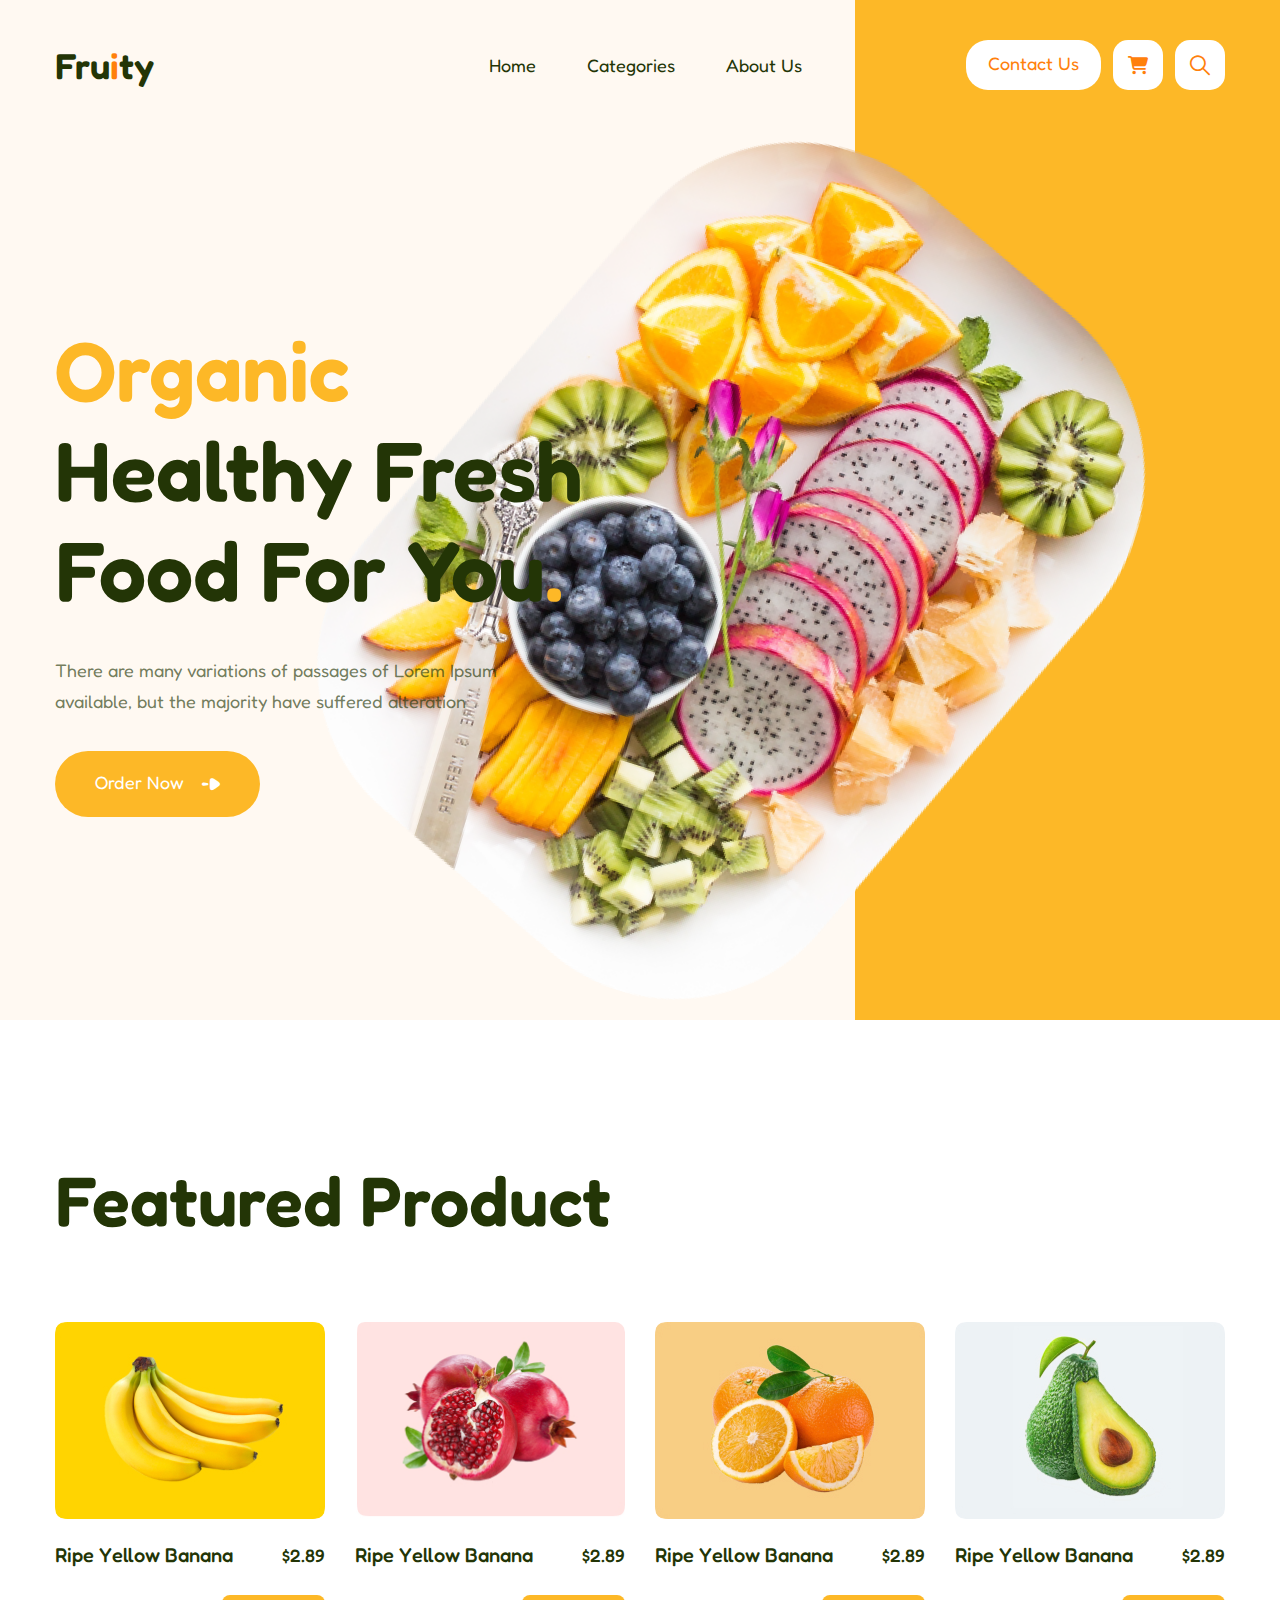
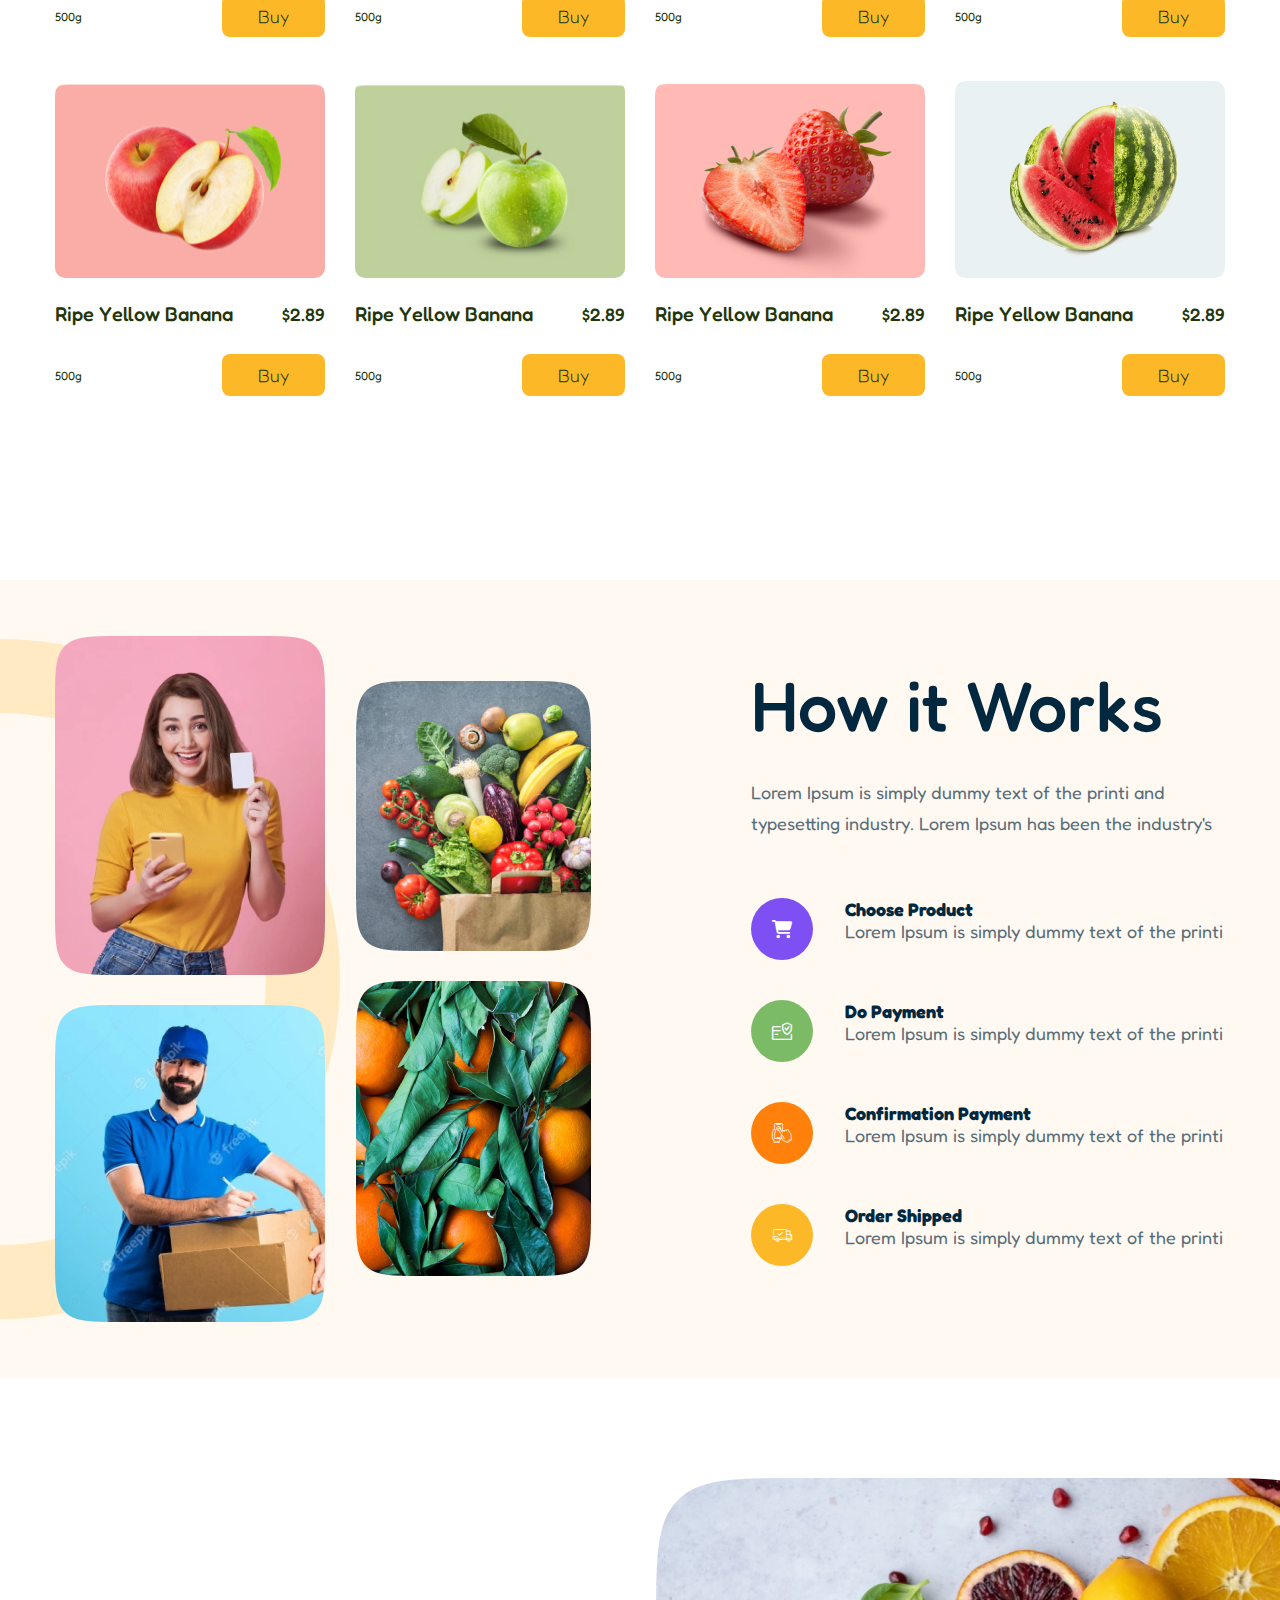
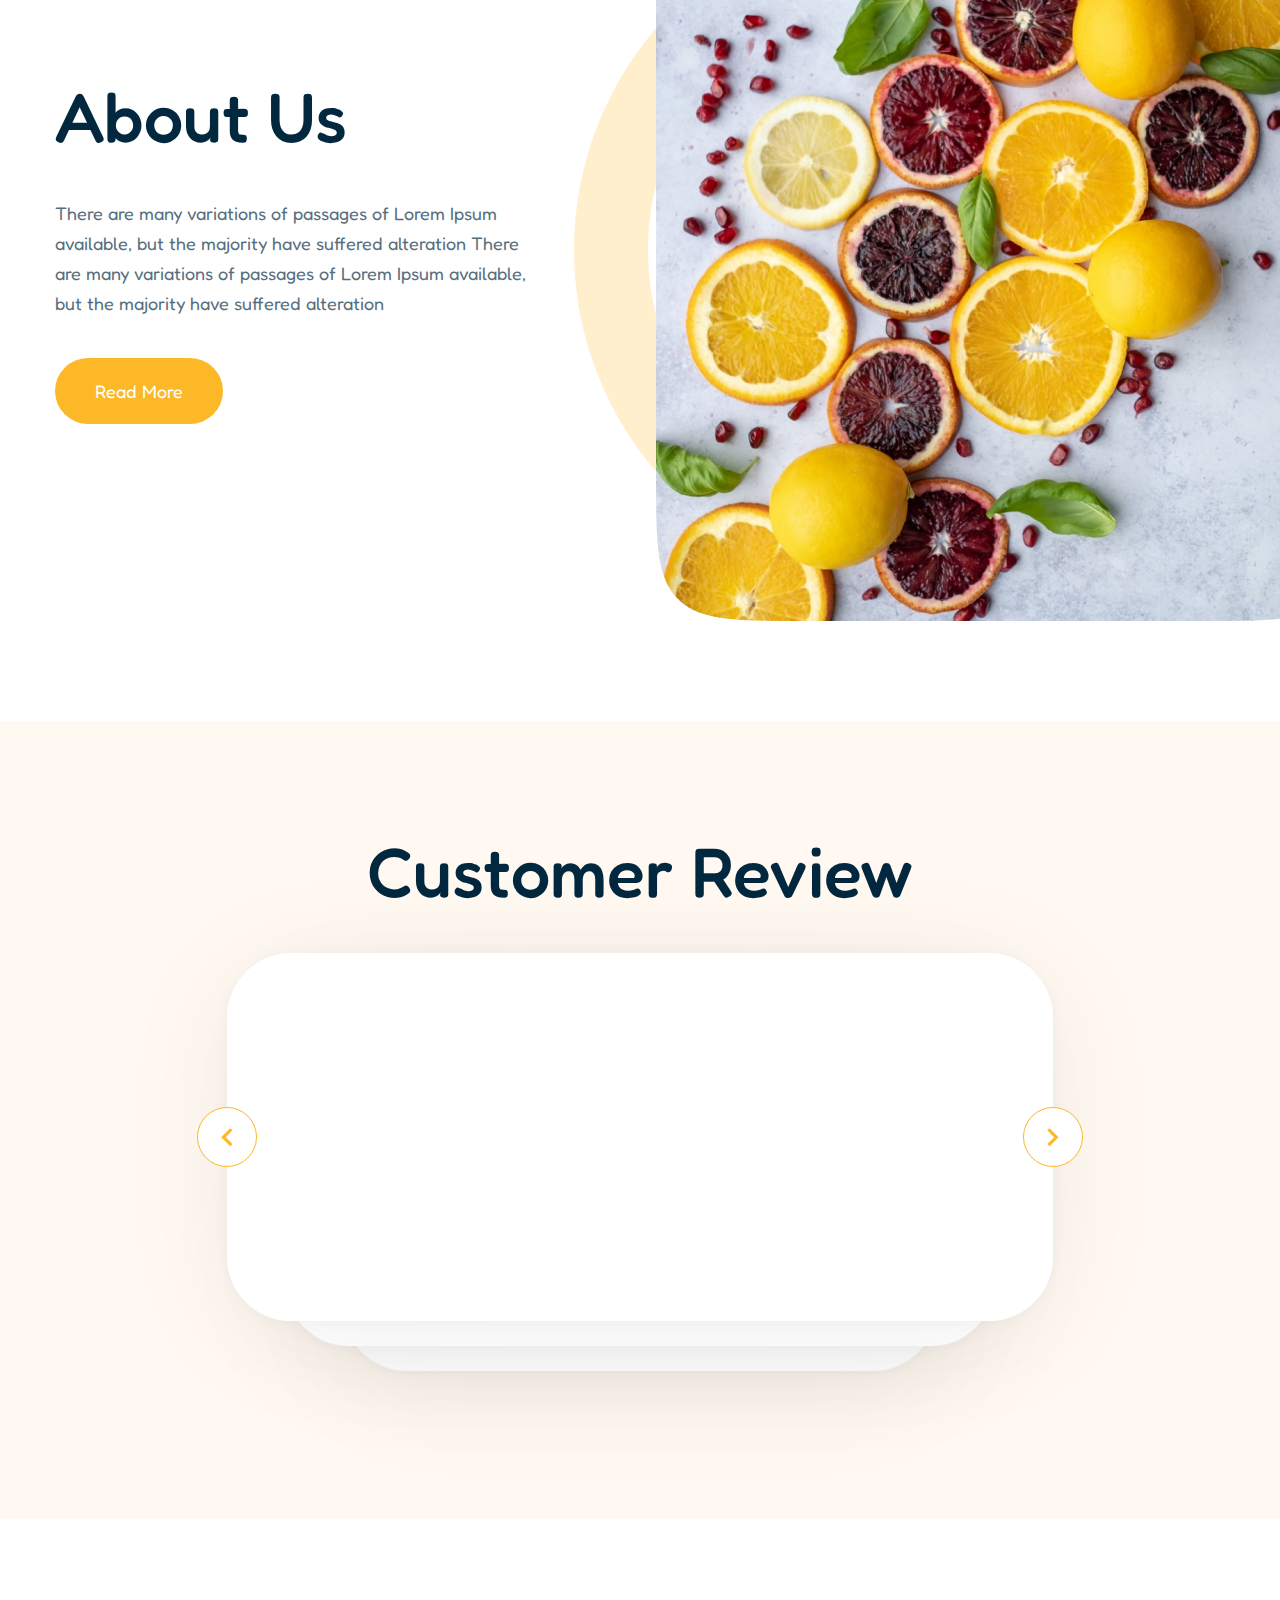
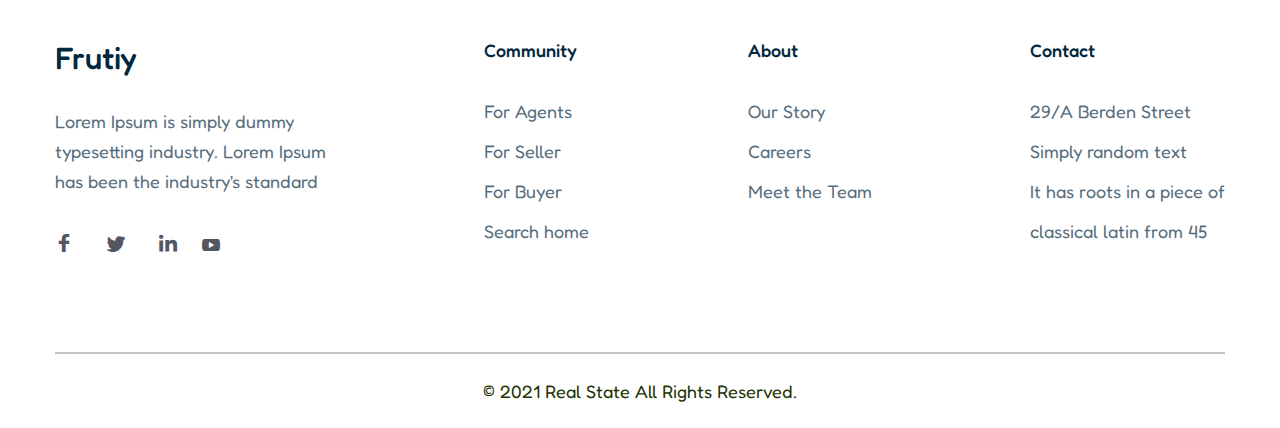
<file: index.html>
<!DOCTYPE html>
<html lang="en">
<head>
   <meta charset="UTF-8">
   <meta http-equiv="X-UA-Compatible" content="IE=edge">
   <meta name="viewport" content="width=device-width, initial-scale=1.0">
   <link rel="stylesheet" href="source/fonts/icons.css">
   <link rel="stylesheet" href="source/style/style.css">
   <title>Fruit Shop</title>
</head>
<body>
   <main class="wrapper">
      <section class="first-screen">
         <div class="first-screen__bg-segment">
            <img src="source/images/fs_bg.png" alt="Fruty">
         </div>
         <div class="content">
            <header class="header">
               <div class="logo">
                  Fru<span>i</span>ty
               </div>
               <nav class="menu">
                  <a href="">Home</a>
                  <a href="">Categories</a>
                  <a href="">About Us</a>
               </nav>
               <div class="header__actions">
                  <div class="button button-light" style="border-radius: 22px;"><div class="button-text">Contact Us</div></div>
                  <div class="button button-light button-square">
                     <i class="ic_shop-cart"></i>
                  </div>
                  <div class="button button-light button-square">
                     <i class="ic_search"></i>
                  </div>
               </div>
            </header>
            <div class="first-screen__content">
               <h1 class="first-screen__title">
                  <span>Organic</span> Healthy Fresh Food For You<span>.</span>
               </h1>
               <div class="first-screen__descriprtion">
                  <p>There are many variations of passages of Lorem Ipsum <br> available, but the majority have suffered alteration</p>
               </div>
               <div class="button button-xl button-width-icon">
                  <div class="button-text">Order Now</div>
                  <i class="ic_arrow"></i>
               </div>
            </div>
         </div>
      </section>

      <section class="products">
         <div class="content">
            <h2 class="title">Featured Product</h2>
            <div class="product__cards">
               <div class="card">
                  <div class="card__img" style="background-image: url(source/images/Products/1.jpg);"></div>
                  <div class="card__head">
                     <div class="card__title">Ripe Yellow Banana</div>
                     <div class="card__price">$2.89</div>
                  </div>
                  <div class="card__footer">
                     <div class="card__gramm">500g</div>
                     <div class="button">Buy</div>
                  </div>
               </div>
               <div class="card">
                  <div class="card__img" style="background-image: url(source/images/Products/2.jpg); background-position: left 100%;">
                  </div>
                  <div class="card__head">
                     <div class="card__title">Ripe Yellow Banana</div>
                     <div class="card__price">$2.89</div>
                  </div>
                  <div class="card__footer">
                     <div class="card__gramm">500g</div>
                     <div class="button">Buy</div>
                  </div>
               </div>
               <div class="card">
                  <div class="card__img" style="background-image: url(source/images/Products/3.jpg);"></div>
                  <div class="card__head">
                     <div class="card__title">Ripe Yellow Banana</div>
                     <div class="card__price">$2.89</div>
                  </div>
                  <div class="card__footer">
                     <div class="card__gramm">500g</div>
                     <div class="button">Buy</div>
                  </div>
               </div>
               <div class="card">
                  <div class="card__img" style="background-image: url(source/images/Products/4.jpg);"></div>
                  <div class="card__head">
                     <div class="card__title">Ripe Yellow Banana</div>
                     <div class="card__price">$2.89</div>
                  </div>
                  <div class="card__footer">
                     <div class="card__gramm">500g</div>
                     <div class="button">Buy</div>
                  </div>
               </div>
            </div>
            <div class="product__cards-2">   
               <div class="card">
                  <div class="card__img" style="background-image: url(source/images/Products/5.jpg);"></div>
                  <div class="card__head">
                     <div class="card__title">Ripe Yellow Banana</div>
                     <div class="card__price">$2.89</div>
                  </div>
                  <div class="card__footer">
                     <div class="card__gramm">500g</div>
                     <div class="button">Buy</div>
                  </div>
               </div>
               <div class="card">
                  <div class="card__img" style="background-image: url(source/images/Products/6.jpg); background-size: 122%;
                  background-position: -3px;"></div>
                  <div class="card__head">
                     <div class="card__title">Ripe Yellow Banana</div>
                     <div class="card__price">$2.89</div>
                  </div>
                  <div class="card__footer">
                     <div class="card__gramm">500g</div>
                     <div class="button">Buy</div>
                  </div>
               </div>
               <div class="card">
                  <div class="card__img" style="background-image: url(source/images/Products/7.jpg); background-position-y: -38px;"></div>
                  <div class="card__head">
                     <div class="card__title">Ripe Yellow Banana</div>
                     <div class="card__price">$2.89</div>
                  </div>
                  <div class="card__footer">
                     <div class="card__gramm">500g</div>
                     <div class="button">Buy</div>
                  </div>
               </div>
               <div class="card">
                  <div class="card__img" style="background-image: url(source/images/Products/8.jpg);"></div>
                  <div class="card__head">
                     <div class="card__title">Ripe Yellow Banana</div>
                     <div class="card__price">$2.89</div>
                  </div>
                  <div class="card__footer">
                     <div class="card__gramm">500g</div>
                     <div class="button">Buy</div>
                  </div>
               </div>
            </div>
         </div>
      </section>

      <section class="how-work">
         <div class="bg-circle"></div>
         <div class="content">
            <img src="source/images/work.png" alt="how it works" class="how-work__img">
            <div class="how-work__text">
               <h2 class="title">How it Works</h2>
               <div class="how-work__description">Lorem Ipsum is simply dummy text of the printi and typesetting industry. Lorem Ipsum has been the industry's</div>
               <ul class="how-work__list">
                  <li>
                     <div class="button button-circle" style="background-color: #7E4FF2;">
                        <i class="ic_shop-cart"></i>
                     </div>
                     <div class="list-text">
                        <strong>Choose Product</strong><br>
                        <span>Lorem Ipsum is simply dummy text of the printi</span>
                     </div>
                  </li>
                  <li>
                     <div class="button button-circle" style="background-color: #7BBB66;">
                        <i class="ic_credit-card"></i>
                     </div>
                     <div class="list-text">
                        <strong>Do Payment</strong><br>
                        <span>Lorem Ipsum is simply dummy text of the printi</span>
                     </div>
                  </li>
                  <li>
                     <div class="button button-circle" style="background-color: #FF800B;">
                        <i class="ic_smartphone"></i>
                     </div>
                     <div class="list-text">
                        <strong>Confirmation Payment</strong><br>
                        <span>Lorem Ipsum is simply dummy text of the printi</span>
                     </div>
                  </li>
                  <li>
                     <div class="button button-circle">
                        <i class="ic_delivery"></i>
                     </div>
                     <div class="list-text">
                        <strong>Order Shipped</strong><br>
                        <span>Lorem Ipsum is simply dummy text of the printi</span>
                     </div>
                  </li>
               </ul>
            </div>
         </div>
      </section>

      <section class="about">
         <div class="bg-circle"></div>
         <div class="content">
            <div class="about__content">
               <div class="title">About Us</div>
               <div class="about__description">There are many variations of passages of Lorem Ipsum available, but the majority have suffered alteration There are many variations of passages of Lorem Ipsum available, but the majority have suffered alteration</div>
               <div class="button button-xl">Read More</div>
            </div>
            <div class="about__img">
               <img src="source/images/about.png" alt="">
            </div>
         </div>
      </section>

      <section class="review">
         <div class="content">
            <div class="title">Customer Review</div>
            <div class="slider">
               <div class="slider__button slider__button_l">
                  <i class="ic_arrow-slider-left"></i>   
               </div>
               <div class="slider__button slider__button_r">
                  <i class="ic_arrow-slider-right"></i>
               </div>
               <div class="slider_content">
                  <div class="slider__item slider__item_bg-1">                     
                  </div>
                  <div class="slider__item slider__item_bg-2">
                  </div>
                  <div class="slider__item"></div>
               </div>
            </div>
         </div>
      </section>

      <footer class="footer">
         <div class="content">
            <div class="footer__fruity">
               <div class="fruity">Frutiy</div>
               <div class="footer__description" style="line-height: 30px;">Lorem Ipsum is simply dummy <br> typesetting industry. Lorem Ipsum <br> has been the industry's standard </div>
               <div class="community_link">
                  <div><i class="ic_facebook"></i></div>
                  <div class="twitter"><i class="ic_twitter"></i></div>
                  <div><i class="ic_linkedin"></i></div>
                  <div style="padding-top: 4px;"><i class="ic_youtube"></i></div>
               </div>
            </div>
            <div class="footer__community">
               <div class="community">Community</div>
               <div class="footer__description footer__description_link">
                  For Agents <br>
                  For Seller <br>
                  For Buyer <br>
                  Search home <br>
               </div>
            </div>
            <div class="footer__about">
               <div class="footer-about">About</div>
               <div class="footer__description footer__description_link">
                  Our Story <br>
                  Careers <br>
                  Meet the Team <br>
               </div>
            </div>
            <div class="footer__contact">
               <div class="contact">Contact</div>
               <div class="footer__description">
                  29/A Berden Street <br>
                  Simply random text <br> 
                  It has roots in a piece of <br>
                  classical latin from 45 <br>
               </div>
            </div>
         </div>
         <div class="footer__border"></div>
         <div class="footer__rights">© 2021 Real State All Rights Reserved.</div>
      </footer>
   </main>
</body>
</html>
</file>
<file: source/fonts/icons.css>
@font-face {
  font-family: 'fruit-icon-font';
  src:  url('fonts/fruit-icon-font.eot?ri6nov');
  src:  url('fonts/fruit-icon-font.eot?ri6nov#iefix') format('embedded-opentype'),
    url('fonts/fruit-icon-font.ttf?ri6nov') format('truetype'),
    url('fonts/fruit-icon-font.woff?ri6nov') format('woff'),
    url('fonts/fruit-icon-font.svg?ri6nov#fruit-icon-font') format('svg');
  font-weight: normal;
  font-style: normal;
  font-display: block;
}

i {
  /* use !important to prevent issues with browser extensions that change fonts */
  font-family: 'fruit-icon-font' !important;
  speak: never;
  font-style: normal;
  font-weight: normal;
  font-variant: normal;
  text-transform: none;
  line-height: 1;

  /* Better Font Rendering =========== */
  -webkit-font-smoothing: antialiased;
  -moz-osx-font-smoothing: grayscale;
}

.ic_arrow:before {
  content: "\e900";
}
.ic_arrow-slider-left:before {
  content: "\e901";
}
.ic_arrow-slider-right:before {
  content: "\e902";
}
.ic_credit-card:before {
  content: "\e903";
}
.ic_delivery:before {
  content: "\e904";
}
.ic_facebook:before {
  content: "\e905";
}
.ic_linkedin:before {
  content: "\e906";
}
.ic_search:before {
  content: "\e907";
}
.ic_shop-cart:before {
  content: "\e908";
}
.ic_smartphone:before {
  content: "\e909";
}
.ic_twitter:before {
  content: "\e90a";
}
.ic_youtube:before {
  content: "\e90b";
}
</file>
<file: source/style/style.css>
@import url('https://fonts.googleapis.com/css2?family=Fredoka:wght@400;500;600;700&display=swap');

:root {
   /* Colors */
   --primary: #FDB827;
   --secondary: #FF800B;
   --blue: #02283f;
   --dark: #233506;
   --light: #fff;
   --bg: #FFF9F2;

   /* Sizes */
   --content_width: 1202px;
}

* {
   margin: 0;
   padding: 0;
   box-sizing: border-box;
}
body {
   font-family: 'Fredoka', sans-serif;
   background-color: #fff;
   color: var(--dark);
   font-size: 18px;
}
a {
   color: var(--dark);
   text-decoration: none;
}
i {
   cursor: pointer;
}

/* Layout */
.content {
   position: relative;
   max-width: var(--content_width);
   padding: 0 16px;
   width: 100%;
   margin: 0 auto;
}
.header {
   display: flex;
   justify-content: space-between;
   align-items: center;
}
.header__actions {
   display: flex;
   padding: 40px 0;
}
.header__actions .button:not(:last-child) {
   margin-right: 12px;
}
.menu {
   margin-left: auto;
   margin-right: 164px;
}
.menu a:not(:last-child) {
   margin-right: 46px;
}

/* First screen - Block 1 */
.first-screen {
   position: relative;
   min-height: 1020px;
   background-color: var(--bg);
   display: flex;
}
.first-screen__bg-segment {
   position: absolute;
   top: 0;
   bottom: 0;
   right: 0;
   z-index: 0;
   width: 33.2%;
   background-color: var(--primary);
}
.first-screen .content {
   display: flex;
   flex-direction: column;
}
.first-screen__bg-segment img {
   position: absolute;
   right: 0;
}
.first-screen__content {
   max-width: 590px;
   margin-top: 190px;
}
.first-screen__content > *:not(:last-child) {
   margin-bottom: 35px;
}
.first-screen__title {
   font-weight: 600;
   font-size: 84px;
   line-height: 100px;
}
.first-screen__title span {
   color: var(--primary);
}
.first-screen__descriprtion {
   color: #233506A6;
   line-height: 1.7em;
}

/* Products - Block 2 */
.products {
   padding: 140px 0;
}
.product__cards {
   display: flex;
   flex-wrap: wrap;
   margin-top: 80px;
}
.product__cards-2 {
   display: flex;
   flex-wrap: wrap;
}

/* How-Work - Block 3 */
.how-work {
   display: flex;
   position: relative;
   background-color: var(--bg);
   max-height: 798px;
}
.how-work .content {
   display: flex;
   justify-content: space-between;
   max-height: 798px;
}
.how-work__text {
   padding-top: 85px;
   padding-bottom: 124px;
   padding-left: 20px;
   width: 494px;
}
.how-work__img {
   padding: 56px 0;
}
.how-work .title {
   color: var(--blue);
   margin-bottom: 30px;
   font-weight: 500;
}
.how-work__description {
   color: var(--blue);
   opacity: 67%;
   margin-bottom: 60px;
   line-height: 1.7em;
}
.how-work .bg-circle {
   top: 50%;
   left: 0;
   margin-top: calc(var(--size) / -2);
   margin-left: calc(var(--size) / -2);
}

/* How-Work Lists */
.how-work__list {
   list-style: none;
}

.how-work__list li {
   display: flex;
   margin-bottom: 40px;
}
.how-work__list .button {
   margin-right: 32px;
}
.list-text {
   color: var(--blue);
}

.list-text span {
   color: var(--blue);
   opacity: 67%;
}

/* About - Block 4 */
.about {
   padding: 100px 0;
   position: relative;
}
.about .bg-circle {
   top: 50%;
   right: 26px;
   margin-top: calc(var(--size) / -2);
}
.about .content {
   display: flex;
   align-items: center;
}
.about__content {
   max-width: 485px;
}
.about__content .title {
   font-weight: 500;
   color: var(--blue);
}
.about__description {
   color: var(--blue);
   opacity: 67%;
   line-height: 30px;
   margin: 40px 0;
}
.about__img {
   max-width: 695px;
   max-height: 743px;
   padding-left: 126px;
}

/* Review - Block 5 */
.review {
   height: 798px;
   background-color: var(--bg);
}
.review .title {
   text-align: center;
   font-weight: 500;
   color: var(--blue);
   padding-top: 110px;
}
.review .slider {
   margin-top: 40px;
   margin-inline: auto;
}

/* Footer - Block 6 */
.footer {
   margin-top: 120px;
}
.footer .content {
   display: flex;
   justify-content: space-between;
   color: var(--blue);
}
.footer .fruity {
   font-weight: 500;
   font-size: 31px;
   margin-bottom: 30px;
}
.footer .community_link {
   display: flex;
   align-items: center;
   color: #545761;
   margin-top: 30px;
}
.community_link div:not(:last-child) {
   margin-right: 25px;
}
.footer__community .community,
.footer__about .footer-about,
.footer__contact .contact {
   font-weight: 500;
   margin-bottom: 30px;
}
.footer__description {
   opacity: 67%;
   line-height: 40px;
}
.footer__border {
   border: 1px solid #C4C4C4;
   width: 1170px;
   margin-top: 90px;
   margin-bottom: 26px;
   margin-inline: auto;
}
.footer__rights {
   text-align: center;
   margin-bottom: 26px;
}
.footer__description_link {
   cursor: pointer;
}
.footer .twitter {
   display: flex;
   align-items: center;
   justify-content: center;
   width: 36px;
   height: 36px;
   border-radius: 36px;
   border: 1px solid #fff;
   transition: 0.4s;
}
.footer .twitter:hover {
   color: #fff;
   background-color: #00AFD7;
}

/* Elements UI */
.logo {
   font-size: 36px;
   font-weight: 600;
}
.logo span {
   color: var(--secondary);
}

/* Buttons */
.button {
   display: inline-flex;
   align-items: center;
   justify-content: center;
   cursor: pointer;
   background-color: var(--primary);
   color: var(--light);
   padding: 16px 22px;
   border-radius: 50px;
   font-size: 18px;
   line-height: 18px;
}
.button-width-icon i {
   font-size: 1em;
   margin-left: 18px;
}
.button-light {
   background-color: var(--light);
   color: var(--secondary);
   padding: 16px 22px;
   border-radius: 50px;
   font-size: 18px;
   line-height: 18px;
}
.button-square,
.button-circle {
   --size: 50px;
   text-align: center;
   font-size: 20px;
   min-width: var(--size);
   min-height: var(--size);
   padding: 0;
   line-height: 50px;
   border-radius: 15px;
}
.button-circle {
   --size: 62px;
   min-width: var(--size);
   min-height: var(--size);
   border-radius: var(--size);
}
.button-xl {
   padding: 24px 40px;
}
.button-text {
   margin-top: -4px;
}

/* Title */
.title {
   font-size: 70px;
   line-height: 82px;
   font-weight: 600;
}

/* Cards */
.card {
   --size: 270px;
   width: var(--size);
}
.card:not(:last-child) {
   margin-bottom: 44px;
   margin-right: 30px;
}
.card__img {
   width: var(--size);
   height: calc(var(--size) * 0.73);
   overflow: hidden;
   background: center / 100% auto;
   border-radius: 10px;
}
.card__head {
   font-weight: 500;
}
.card__head,
.card__footer {
   display: flex;
   align-items: center;
   justify-content: space-between;
   margin-top: 24px;
}
.card__title {
   font-size: 20px;
   padding-right: 8px;
}
.card__footer {
   margin-top: 28px;
}
.card__gramm {
   font-size: 12px;
}
.card .button {
   font-weight: 300;
   color: var(--dark);
   padding: 12px 36px;
   border-radius: 8px;
}

/* BG Circle */
.bg-circle {
   --size: 680px;
   position: absolute;
   width: var(--size);
   height: var(--size);
   border-radius: var(--size);
   border: 74px solid var(--primary);
   opacity: 23%;
}

/* Slider */
.slider {
   position: relative;
   z-index: 3;
   width: 826px;
}
.slider__button {
   --size: 60px;
   position: absolute;
   cursor: pointer;
   color: var(--primary);
   width: var(--size);  
   height: var(--size);
   border-radius: var(--size);
   border: 1px solid var(--primary);
   background-color: #fff;
   display: flex;
   align-items: center;
   justify-content: center;
   z-index: 4;
   transition: 0.4s;
}
.slider__button:hover {
   color: #fff;
   background-color: var(--primary);
}
.slider__button_l {
   top: 50%;
   left: 0;
   margin-top: calc(var(--size) / -2);
   margin-left: calc(var(--size) / -2);
}
.slider__button_r {
   top: 50%;
   right: 0;
   margin-top: calc(var(--size) / -2);
   margin-right: calc(var(--size) / -2);
}
.slider__item {
   position: relative;
   z-index: 2;
   width: 826px;
   height: 368px;
   border-radius: 64px;
   background-color: #fff;
   box-shadow: 
      0px 17px 121px rgba(0, 0, 0, 0.06),
      0px 2px 15px rgba(0, 0, 0, 0.03)
   ;
}
.slider__item_bg-1,
.slider__item_bg-2 {
   --width: 86%;
   width: var(--width);
   margin-left: calc(var(--width) / -2);
   bottom: -25px;
   left: 50%;
   position: absolute;
}
.slider__item_bg-2 {
   --width: 72%;
   width: var(--width);
   margin-left: calc(var(--width) / -2);
   bottom: -50px;
   z-index: 1;
}
</file>
